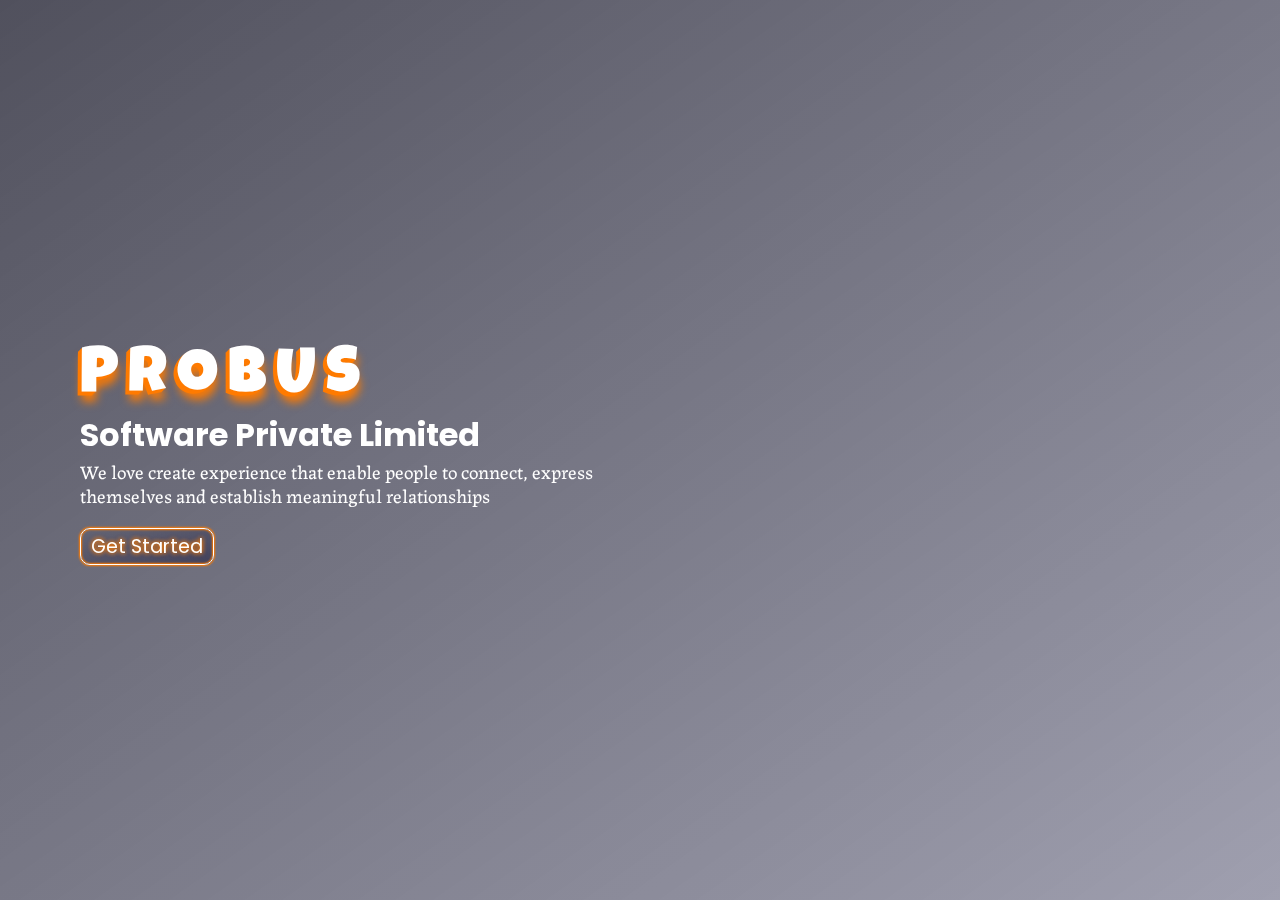
<file: index.html>
<!DOCTYPE html>
<html>
  <head>
    <title>DevoHub</title>
    <meta charset="UTF-8" />
    <meta name="viewport" content="width=device-width, initial-scale=1.0" />
    <link rel="stylesheet" href="css/reset.css" />
    <link rel="stylesheet" href="css/landing.css" />
    <link rel="stylesheet" href="css/responsive.css" />
  </head>
  <body>
    <div class="bg-img"></div>
    <header class="hero">
      <div class="container flex">
        <div class="hero-text">
          <h1>
            <span>P</span>
            <span>R</span>
            <span>O</span>
            <span>B</span>
            <span>U</span>
            <span>S</span>
          </h1>
          <h2>Software Private Limited</h2>
          <p>
            We love create experience that enable people to connect, express
            themselves and establish meaningful relationships
          </p>
          <br />
          <a class="hover-link btn" href="login/index.html">Get Started</a>
        </div>
        <div class="hero-img"></div>
      </div>
    </header>
  </body>
</html>
</file>
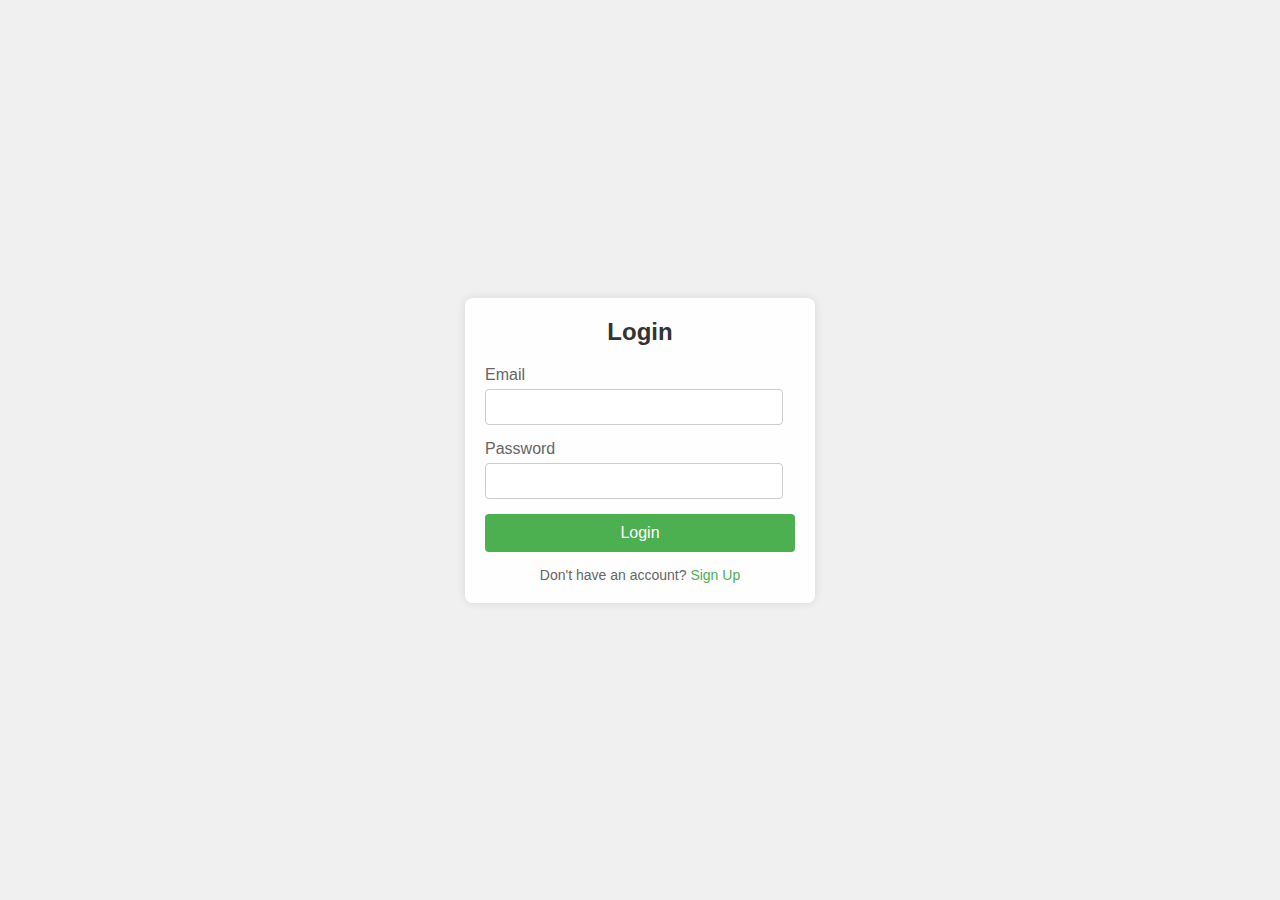
<file: login/index.html>
<!DOCTYPE html>
<html lang="en">
  <head>
    <meta charset="UTF-8" />
    <meta name="viewport" content="width=device-width, initial-scale=1.0" />
    <title>Login Page</title>
    <link rel="stylesheet" href="../login/style.css" />
  </head>
  <body>
    <div class="container">
      <div class="login-card">
        <h2>Login</h2>
        <form method="post" action="php/process-login.php">
          <div class="input-container">
            <label for="email">Email</label>
            <input type="email" id="email" required />
          </div>

          <div class="input-container">
            <label for="password">Password</label>
            <input type="password" id="password" required />
          </div>
          <button type="submit" class="login-btn">Login</button>
        </form>
        <div class="signup-link">
          Don't have an account?
          <a href="../signup/index.html">Sign Up</a>
        </div>
      </div>
    </div>
  </body>
</html>
</file>
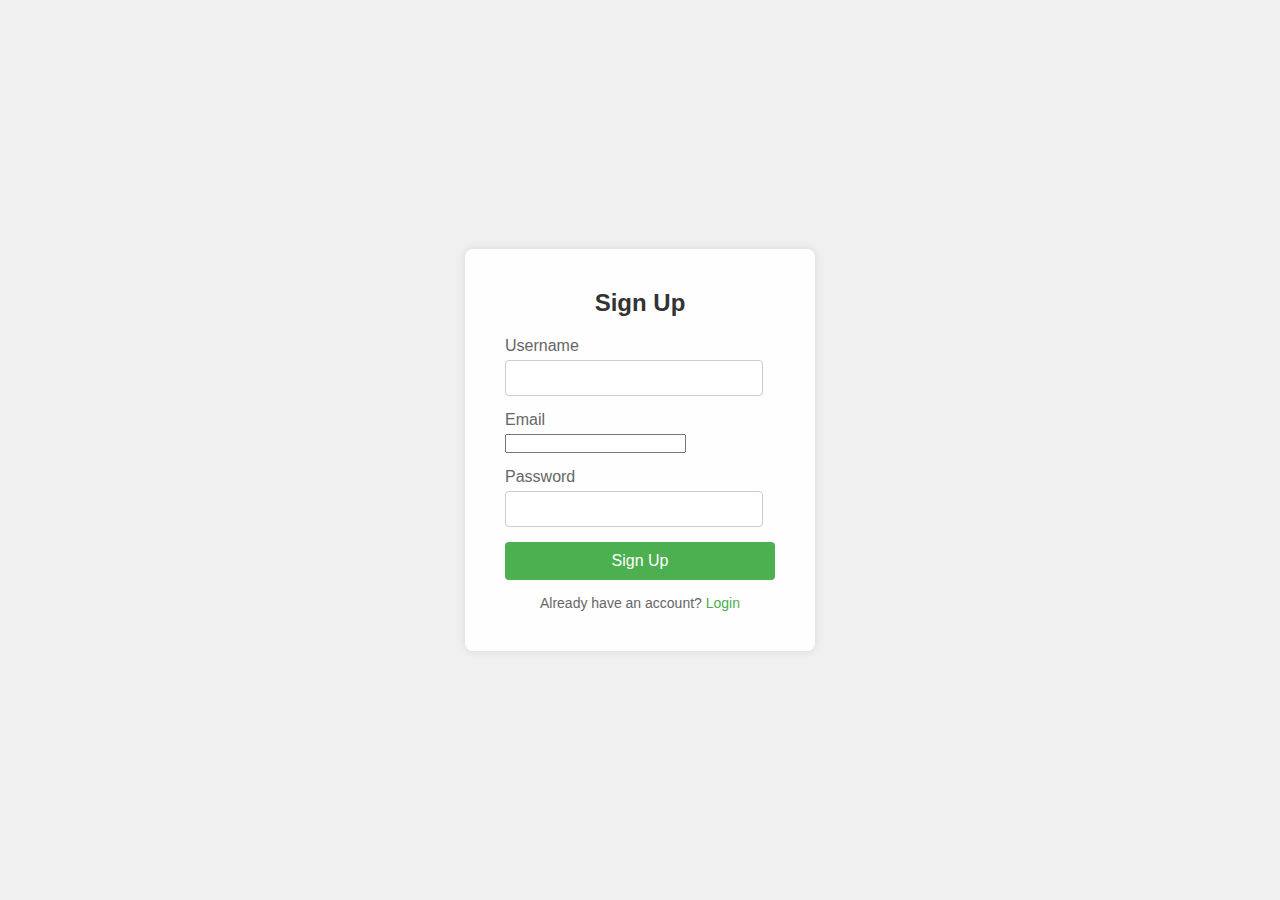
<file: signup/index.html>
<!DOCTYPE html>
<html lang="en">
  <head>
    <meta charset="UTF-8" />
    <meta name="viewport" content="width=device-width, initial-scale=1.0" />
    <title>Sign Up Page</title>
    <link rel="stylesheet" href="../signup/style.css" />
  </head>
  <body>
    <div class="container">
      <div class="login-card">
        <h2>Sign Up</h2>
        <form method="post" action="php/process-signup.php">
          <div class="input-container">
            <label for="username">Username</label>
            <input type="text" id="username" required />
          </div>
          <div class="input-container">
            <label for="   email">Email</label>
            <input type="   email" id="email" required />
          </div>
          <div class="input-container">
            <label for="password">Password</label>
            <input type="password" id="password" required />
          </div>
          <button type="submit" class="login-btn">Sign Up</button>
        </form>
        <div class="signup-link">
          Already have an account?
          <a href="../login/index.html">Login</a>
        </div>
      </div>
    </div>
  </body>
</html>
</file>
<file: css/landing.css>
/*hero*/

.hero .container {
  min-height: 100vh;
}

.hero-img {
  width: 50vw;
  height: 50vw;
  background: url('https://media.tenor.com/CeDk6XdCgOUAAAAi/develop-web.gif');
  background-position: center;
  background-repeat: no-repeat;
  animation: img-reveal 3s both;
}

@keyframes img-reveal {
  0% {
    opacity: 0;
    transform: translate(-50vw, 50vh);
  }
  50% {
    opacity: 0.5;
    transform: translate(-50vw, 0px);
  }
  100% {
    opacity: 1;
    transform: translate(0px);
  }
}

.hero-text {
  width: 50%;
}

.hero-text h1 {
  animation: text-in 2s both 1.4s;
}

.hero-text h2 {
  animation: text-in 2s both 2.1s, flash 2s linear infinite alternate;
}

.hero-text p {
  animation: text-in 2s both 2.8s;
}

.hero-text a {
  animation: text-in 2s both 3.5s;
}

@keyframes text-in {
  0% {
    transform: translateX(-100%);
    opacity: 0;
  }
  100% {
    transform: translateX(0px);
    opacity: 1;
  }
}

.hero-text h1 span {
  position: relative;
  text-shadow: -1px 1px 0 #ccc, -2px 2px 0 #ccc, -3px 3px 0 #ccc,
    -4px 4px 0 #ccc, 0 10px 10px rgb(0, 0, 0, 0.6);
  text-shadow: -1px 1px 0 var(--accent-color), -2px 2px 0 var(--accent-color),
    -3px 3px 0 var(--accent-color), -4px 4px 0 var(--accent-color),
    0 10px 10px var(--accent-color);
  animation: bounce 0.7s ease-in-out infinite alternate;
  font-family: 'Luckiest Guy';
  font-size: 4rem;
  font-weight: 200;
}

h1 span:nth-child(2) {
  animation-delay: 0.05s;
}
h1 span:nth-child(3) {
  animation-delay: 0.1s;
}
h1 span:nth-child(4) {
  animation-delay: 0.15s;
}
h1 span:nth-child(5) {
  animation-delay: 0.2s;
}
h1 span:nth-child(6) {
  animation-delay: 0.25s;
}
h1 span:nth-child(7) {
  animation-delay: 0.3s;
}

@keyframes bounce {
  0% {
    top: 0px;
  }
  100% {
    top: -40px;
    text-shadow: -1px 2px 0 var(--accent-color), -2px 4px 0 var(--accent-color),
      -3px 6px 0 var(--accent-color), -4px 8px 0 var(--accent-color),
      0 40px 30px var(--accent-color);
  }
}
</file>
<file: login/style.css>
* {
  margin: 0;
  padding: 0;
  box-sizing: border-box;
}

body {
  font-family: Arial, sans-serif;
  background-color: #f0f0f0;
  display: flex;
  justify-content: center;
  align-items: center;
  height: 100vh;
  background-image: url('https://cdn.pixabay.com/photo/2024/06/10/15/05/flower-8820894_1280.png');
  background-image: url('https://cdn.pixabay.com/photo/2024/05/18/19/21/books-8770940_1280.jpg');
  background-size: cover;
  background-position: center;
}

.container {
  width: 100%;
  max-width: 350px;
  background-color: rgba(
    255,
    255,
    255,
    0.9
  ); /* Semi-transparent white background */
  padding: 0px;
  border-radius: 8px;
  box-shadow: 0 0 10px rgba(0, 0, 0, 0.1);
  text-align: center;
  overflow: hidden; /* Ensure rounded corners apply correctly */
  animation: fadeIn 0.5s ease; /* Fade-in animation */
}

@keyframes fadeIn {
  from {
    opacity: 0;
  }
  to {
    opacity: 1;
  }
}

.login-card {
  padding: 20px;
}

.login-card h2 {
  margin-bottom: 20px;
  color: #333;
}

.input-container {
  margin-bottom: 15px;
  text-align: left;
}

label {
  display: block;
  margin-bottom: 5px;
  color: #666;
}

input[type='email'],
input[type='password'] {
  width: calc(100% - 12px);
  padding: 8px;
  font-size: 16px;
  border: 1px solid #ccc;
  border-radius: 4px;
  transition: border-color 0.3s ease;
}

input[type='email']:focus,
input[type='password']:focus {
  outline: none;
  border-color: #66afe9;
}

.login-btn {
  width: 100%;
  padding: 10px;
  font-size: 16px;
  background-color: #4caf50;
  color: #fff;
  border: none;
  border-radius: 4px;
  cursor: pointer;
  transition: background-color 0.3s ease;
}

.login-btn:hover {
  background-color: #45a049;
}

.signup-link {
  margin-top: 15px;
  color: #666;
  font-size: 14px;
}

.signup-link a {
  color: #4caf50;
  text-decoration: none;
  transition: color 0.3s ease;
}

.signup-link a:hover {
  color: #45a049;
}
</file>
<file: signup/style.css>
* {
  margin: 0;
  padding: 0;
  box-sizing: border-box;
}

body {
  font-family: Arial, sans-serif;
  background-color: #f0f0f0;
  display: flex;
  justify-content: center;
  align-items: center;
  height: 100vh;
  background-image: url('https://cdn.pixabay.com/photo/2024/06/10/15/05/flower-8820894_1280.png'); /* Replace with your background image path */
  background-image: url('https://cdn.pixabay.com/photo/2024/05/18/19/21/books-8770940_1280.jpg'); /* Replace with your background image path */

  background-size: cover;
  background-position: center;
}

.container {
  width: 100%;
  max-width: 350px;
  background-color: rgba(
    255,
    255,
    255,
    0.9
  ); /* Semi-transparent white background */
  padding: 20px;
  border-radius: 8px;
  box-shadow: 0 0 10px rgba(0, 0, 0, 0.1);
  text-align: center;
  overflow: hidden; /* Ensure rounded corners apply correctly */
  animation: fadeIn 0.5s ease; /* Fade-in animation */
}

@keyframes fadeIn {
  from {
    opacity: 0;
  }
  to {
    opacity: 1;
  }
}

.login-card {
  padding: 20px;
}

.login-card h2 {
  margin-bottom: 20px;
  color: #333;
}

.input-container {
  margin-bottom: 15px;
  text-align: left;
}

label {
  display: block;
  margin-bottom: 5px;
  color: #666;
}

input[type='text'],
input[type='email'],
input[type='password'] {
  width: calc(100% - 12px);
  padding: 8px;
  font-size: 16px;
  border: 1px solid #ccc;
  border-radius: 4px;
  transition: border-color 0.3s ease;
}

input[type='text']:focus,
input[type='email']:focus,
input[type='password']:focus {
  outline: none;
  border-color: #66afe9;
}

.login-btn {
  width: 100%;
  padding: 10px;
  font-size: 16px;
  background-color: #4caf50;
  color: #fff;
  border: none;
  border-radius: 4px;
  cursor: pointer;
  transition: background-color 0.3s ease;
}

.login-btn:hover {
  background-color: #45a049;
}

.signup-link {
  margin-top: 15px;
  color: #666;
  font-size: 14px;
}

.signup-link a {
  color: #4caf50;
  text-decoration: none;
  transition: color 0.3s ease;
}

.signup-link a:hover {
  color: #45a049;
}
</file>
<file: css/responsive.css>
/*responsive*/

@media screen and (max-width: 900px) {
  /*resets*/
  h1 {
    font-size: 2rem;
  }
  h2 {
    font-size: 1.6rem;
  }
  h3 {
    font-size: 1.3rem;
  }
  p {
    line-height: 1.2rem;
    font-size: 1rem;
  }
  .container,
  .cool-container {
    padding: 0.6rem;
  }

  /*nav*/
  nav {
    top: 1rem;
  }
  .nav-toggle {
    display: block;
    transition: 0.3s ease-in-out;
  }
  .nav-links {
    flex-direction: column;
    gap: 2rem;
    position: absolute;
    right: -100%;
    top: 101%;
    width: 70vw;
    padding-block: 2rem;
    opacity: 0.2;
    background: linear-gradient(to top left, #111122dd, #333344fe);
    transition: 0.3s ease-in-out;
  }
  .nav-active {
    right: 0;
    opacity: 1;
  }
  .nav-cross {
    transform: rotate(140deg);
  }

  /*hero*/
  .hero .container {
    flex-direction: column-reverse;
    gap: 2rem;
    justify-content: flex-end;
  }
  .hero-img {
    height: 40vh;
    width: 100%;
  }
  .hero-text {
    width: 100%;
  }
  .hero-text h1 {
    font-size: 1.5rem;
  }

  /*signup-login*/
  .sl-box {
    width: 80vw;
    padding: 10px 15px;
  }

  /*home*/
  .sec-area {
    flex-wrap: wrap;
    gap: 2rem;
    justify-content: center;
  }
  .sec-card {
    width: 40%;
    min-height: 12rem;
  }

  /*profiles*/
  .profiles {
    gap: 2rem;
  }
  .user {
    width: 95%;
  }

  /*user-profile*/
  .psec {
    width: 80vw;
    margin-top: 5rem;
  }
  .psec iframe {
    height: 120vw;
  }
  .interact-bar {
    flex-direction: column;
    gap: 1.5rem;
  }
  .cnr,
  .username {
    width: 100%;
    gap: inherit;
    justify-content: space-between;
  }

  /*posts*/
  .post-nav,
  .create-post,
  .admin-nav {
    flex-direction: column;
    gap: 1rem;
  }
  .posts {
    gap: 2rem;
  }
  .post {
    width: 95%;
  }

  /*admin-panel*/
  .user-data {
    flex-direction: column;
  }
  .left-ud,
  .right-ud {
    width: 100%;
  }
  .right-ud {
    align-items: flex-end;
  }

  /*footer*/
  footer .sec-area {
    flex-direction: column;
    gap: 2rem;
    align-items: center;
  }
  .fsec {
    align-items: center;
  }
}
</file>
